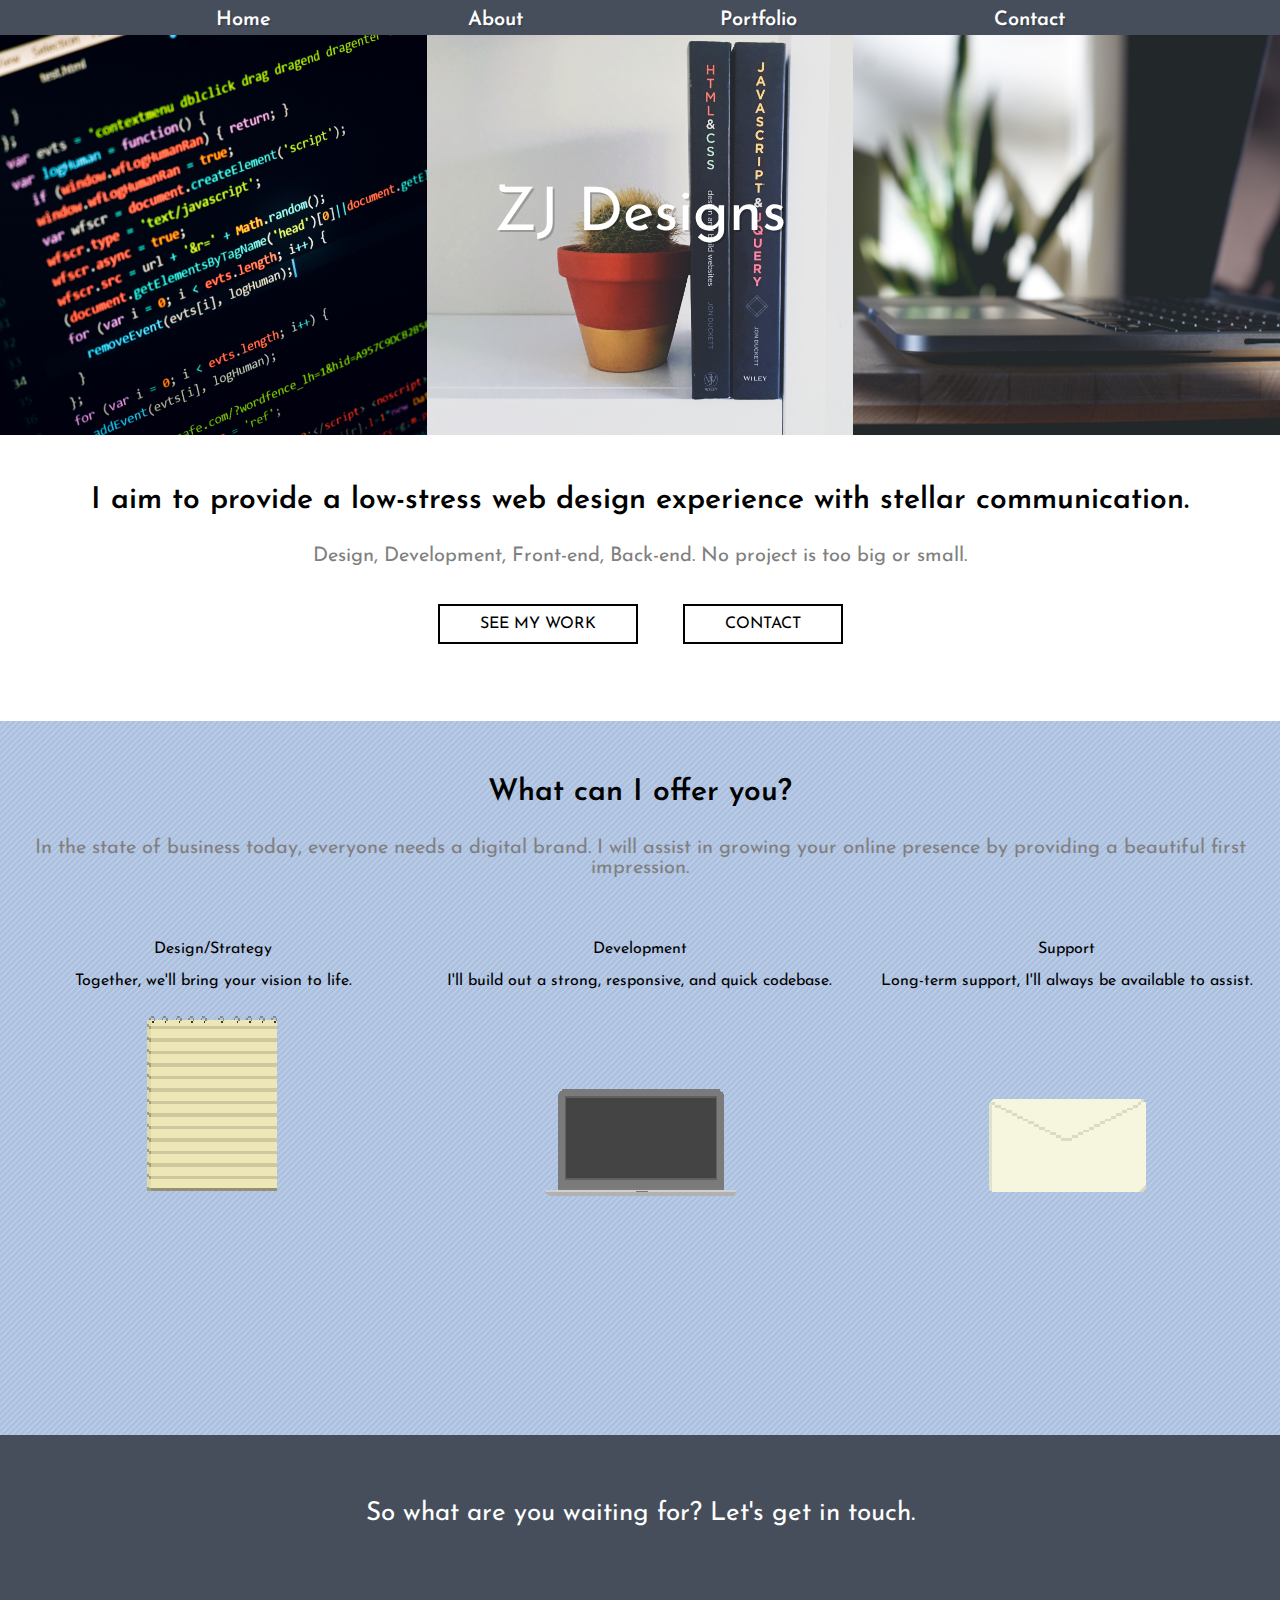
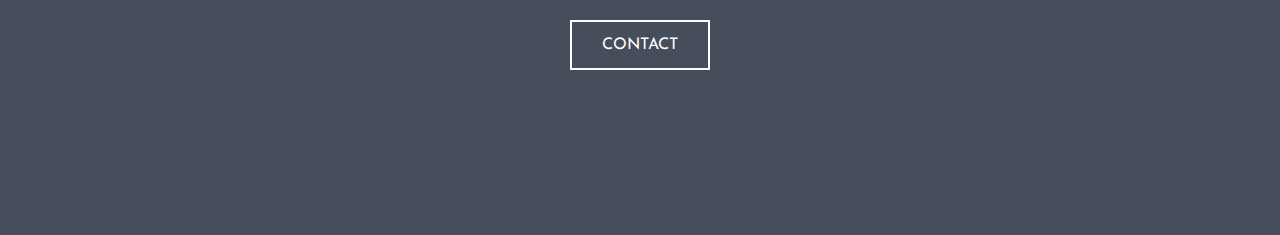
<file: index.html>
<!DOCTYPE html>
<html>
<head>
	<title>ZJ Designs - Home</title>
	<link rel="stylesheet" type="text/css" href="styles.css">
	<link href="https://fonts.googleapis.com/css?family=Josefin+Sans:400,600,700" rel="stylesheet">
</head>

<body>

	<div class="nav">
		<div class="nav-btn">
			<label id="nav-check-label" for="nav-check">
				<span id="btn-line-left"></span>
				<span id="btn-line-remove"></span>
				<span id="btn-line-right"></span>
			</label>
		</div>
		<input type="checkbox" id="nav-check" onclick="rotateLines()">

		<div class="nav-links">
			<a href="index.html">Home</a>
			<a href="about.html">About</a>
			<a href="portfolio.html">Portfolio</a>
			<a href="contact.html">Contact</a>
		</div>
	</div>

<div class="container">
	<div class="header">
		<div class="h-bg h-img1"></div>
		<div class="h-bg h-img2">
			<p class="h-text">ZJ Designs</p>
		</div>
		<div class="h-bg h-img3"></div>
	</div>

	<div class="body">
		<div class="mission">
			<div>
				<p class="m-header">I aim to provide a low-stress web design experience with stellar communication.</p>

				<p class="m-body">Design, Development, Front-end, Back-end. No project is too big or small.</p>

				<div class="m-links">
					<a href="portfolio.html" class="m-l-portfolio">SEE MY WORK</a>
					<a href="contact.html" class="m-l-contact">CONTACT</a>
				</div>
			</div>
		</div>

		<div class="offer">
			<div class="o-text">
				<p class="o-t-header">What can I offer you?</p>
				<p class="o-t-body">In the state of business today, everyone needs a digital brand. I will assist in growing your online presence by providing a beautiful first impression.</p>
			</div>
			<div class="o-skills">
				<div class="o-sk">
					<p>Design/Strategy</p>
					<p>Together, we'll bring your vision to life.</p>
					<img src="images/design.png">
				</div>
				<div class="o-sk">
					<p>Development</p>
					<p>I'll build out a strong, responsive, and quick codebase.</p>
					<img src="images/development.png">
				</div>
				<div class="o-sk">
					<p>Support</p>
					<p>Long-term support, I'll always be available to assist.</p>
					<img src="images/support.png">
					<p></p>
				</div>
			</div>
		</div>
	</div>

	<div class="footer">
		<p class="f-text">So what are you waiting for? Let's get in touch.</p>
		<a class="f-contact" href="contact.html">CONTACT</a>
	</div>

	<script type="text/javascript" src="script.js"></script>
</div>

</body>
</html>
</file>
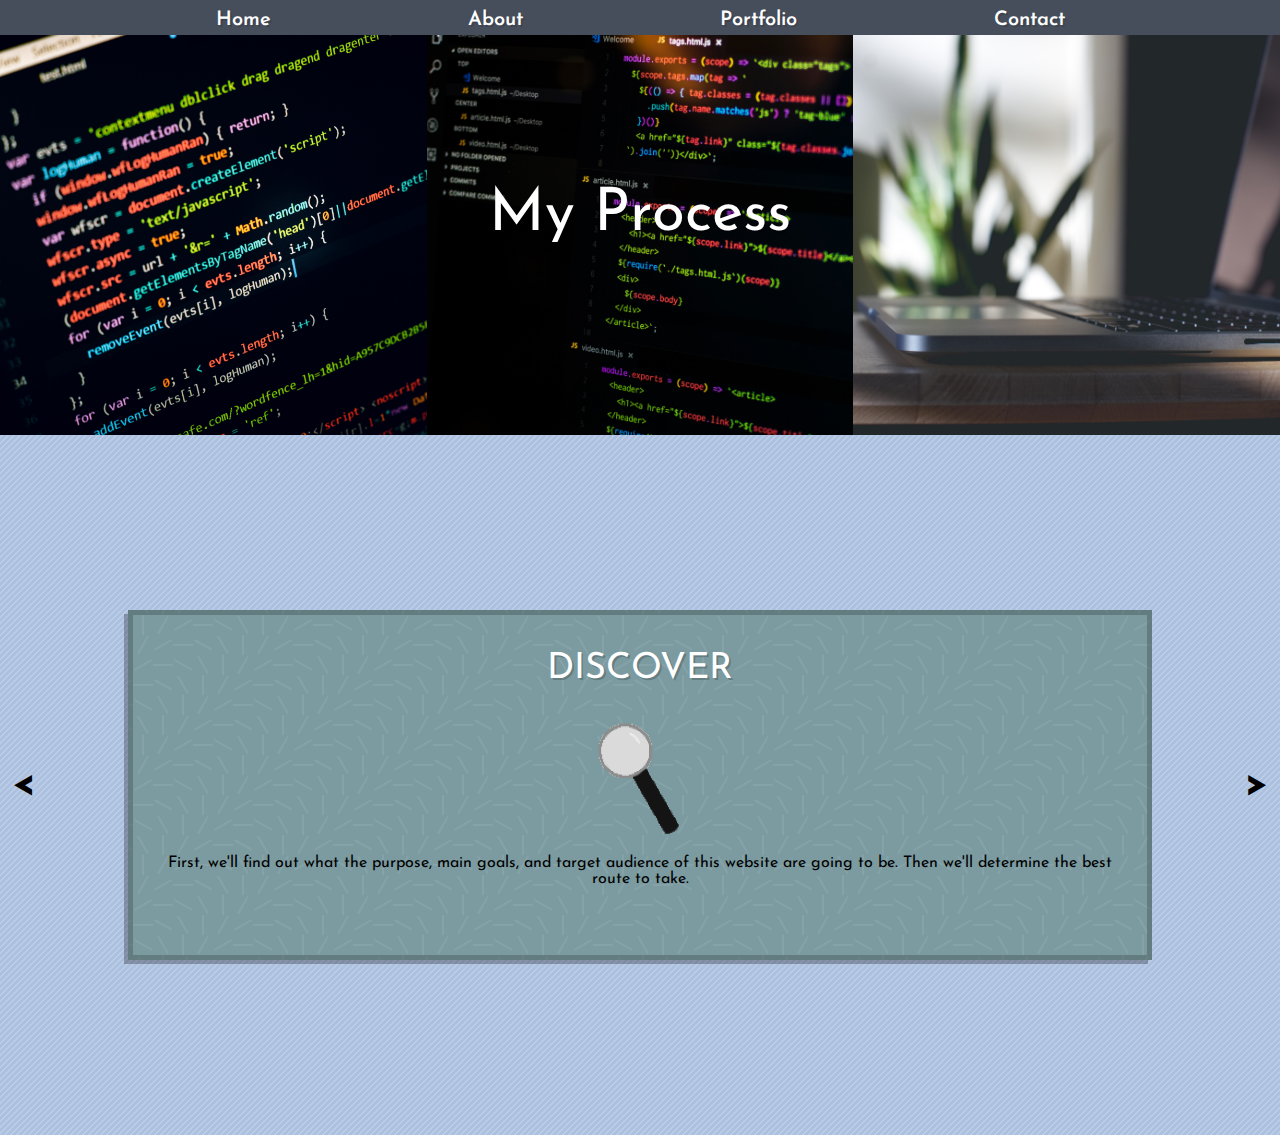
<file: about.html>
<!DOCTYPE html>
<html>
<head>
	<title>ZJ Designs - About</title>
	<link rel="stylesheet" type="text/css" href="styles-about.css">
	<link href="https://fonts.googleapis.com/css?family=Josefin+Sans:400,600,700" rel="stylesheet">
</head>

<body>

<div class="nav">
	<div class="nav-btn">
		<label id="nav-check-label" for="nav-check">
			<span id="btn-line-left"></span>
			<span id="btn-line-remove"></span>
			<span id="btn-line-right"></span>
		</label>
	</div>

	<input type="checkbox" id="nav-check" onclick="rotateLines()">

	<div class="nav-links">
		<a href="index.html">Home</a>
		<a href="about.html">About</a>
		<a href="portfolio.html">Portfolio</a>
		<a href="contact.html">Contact</a>
	</div>
</div>

<div class="container">
	<div class="header">
		<div class="h-bg h-img1"></div>
		<div class="h-bg h-img2">
			<p class="h-text">My Process</p>
		</div>
		<div class="h-bg h-img3"></div>
	</div>

<div class="body">

	<div class="slide fade discover">
		<p class="sl-head">DISCOVER</p>
		<img src="images/mag.png">
		<p class="sl-body">First, we'll find out what the purpose, main goals, and target audience of this website are going to be. Then we'll determine the best route to take.</p>
	</div>

	<div class="slide fade design">
		<p class="sl-head">DESIGN</p>
		<img src="images/camera.png">
		<p class="sl-body">We'll then design the page layouts, things like how many pages and what type of content. This is YOUR website, you decide what goes in it!</p>
	</div>

	<div class="slide fade develop">
		<p class="sl-head">DEVELOP</p>
		<img src="images/pc.png">
		<p class="sl-body">I'll take it from here. In this stage I'll be developing fast, responsive pages for your website. I'll be using technologies like HTML, CSS, JavaScript, Express, React, and much more.</p>
	</div>

	<div class="slide fade launch">
		<p class="sl-head">LAUNCH</p>
		<img src="images/rocket.png">
		<p class="sl-body">Then it's time to see your baby come to life! This is where the site is reviewed and then eventually hosted and launched.</p>
	</div>

	<a class="prev" onclick="plusSlides(-1)"><</a>
	<a class="next" onclick="plusSlides(1)">></a>
</div>

	<script type="text/javascript" src="script-about.js"></script>
</body>
</html>
</file>
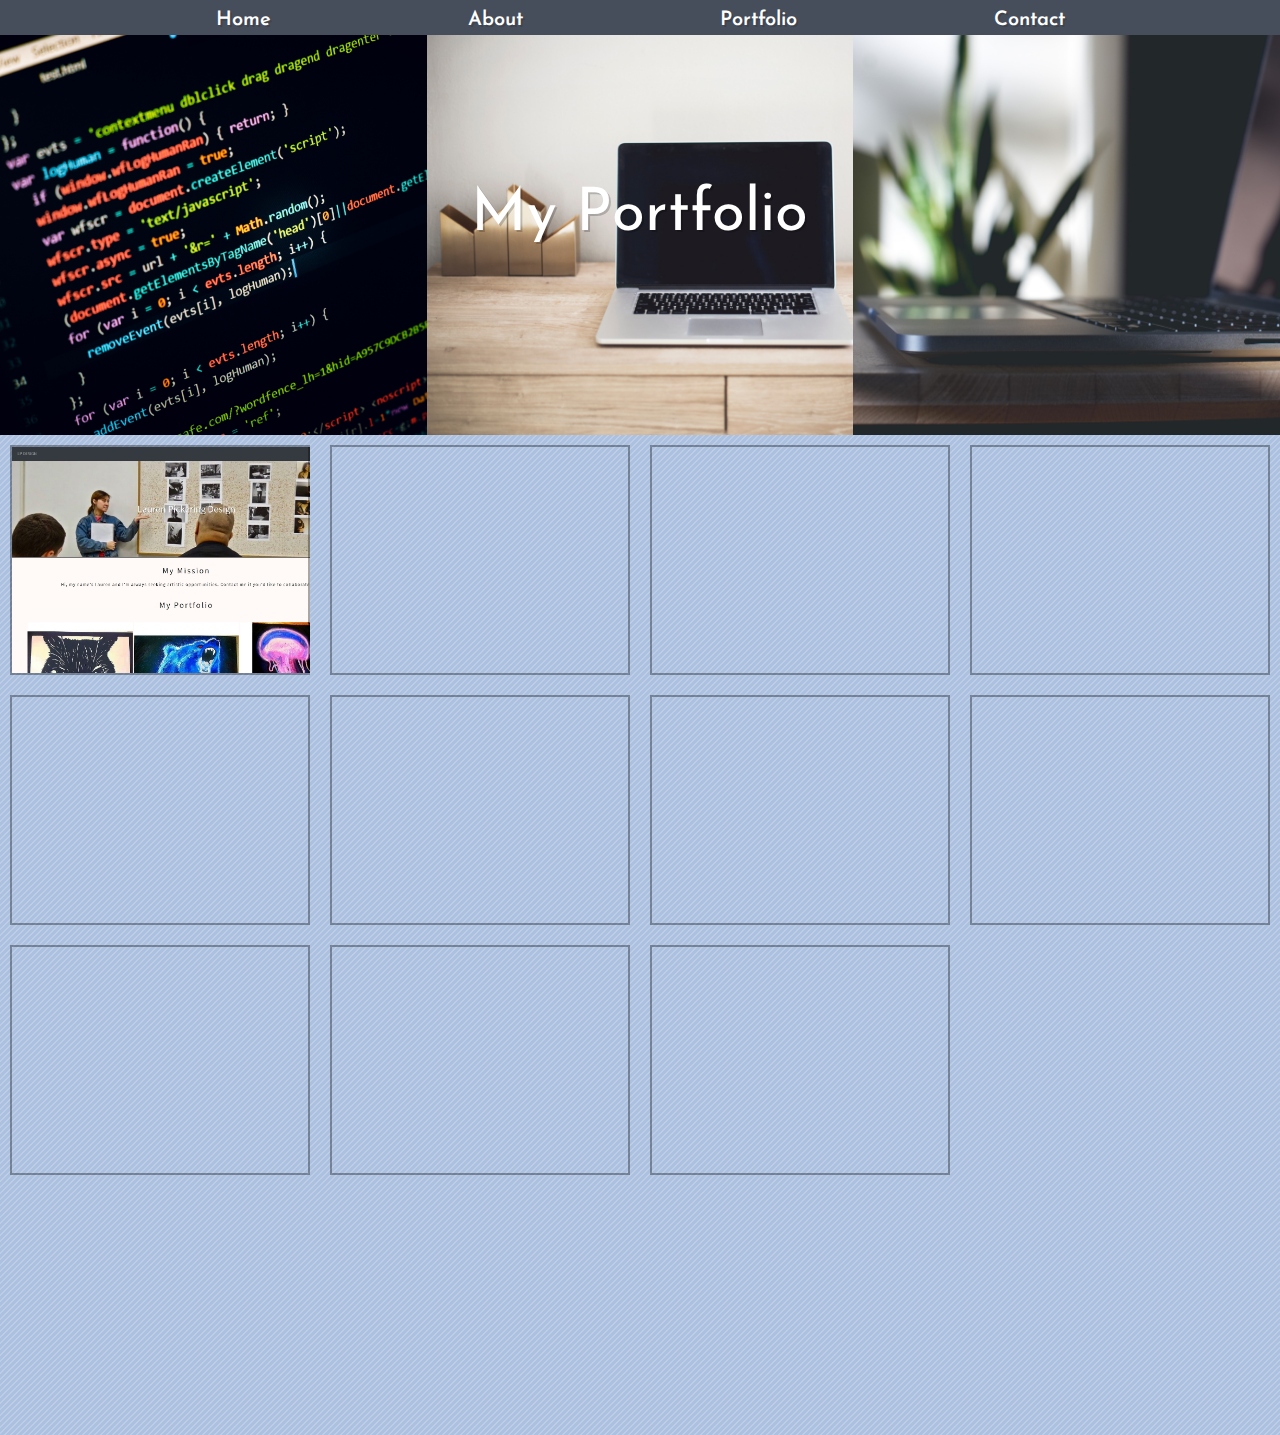
<file: portfolio.html>
<!DOCTYPE html>
<html>
<head>
	<title>ZJ Designs - Portfolio</title>
	<link rel="stylesheet" type="text/css" href="styles-portfolio.css">
	<link href="https://fonts.googleapis.com/css?family=Josefin+Sans:400,600,700" rel="stylesheet">
</head>

<body>

<div class="nav">
	<div class="nav-btn">
		<label id="nav-check-label" for="nav-check">
			<span id="btn-line-left"></span>
			<span id="btn-line-remove"></span>
			<span id="btn-line-right"></span>
		</label>
	</div>

	<input type="checkbox" id="nav-check" onclick="rotateLines()">

	<div class="nav-links">
		<a href="index.html">Home</a>
		<a href="about.html">About</a>
		<a href="portfolio.html">Portfolio</a>
		<a href="contact.html">Contact</a>
	</div>
</div>

<div class="container">
	<div class="header">
		<div class="h-bg h-img1"></div>
		<div class="h-bg h-img2">
			<p class="h-text">My Portfolio</p>
		</div>
		<div class="h-bg h-img3"></div>
	</div>

<div class="body">
	<a href="http://laurenpickering.design" class="portContainer lpdesign"></a>
	<a href="" class="portContainer"></a>
	<a href="" class="portContainer"></a>
	<a href="" class="portContainer"></a>
	<a href="" class="portContainer"></a>
	<a href="" class="portContainer"></a>
	<a href="" class="portContainer"></a>
	<a href="" class="portContainer"></a>
	<a href="" class="portContainer"></a>
	<a href="" class="portContainer"></a>
	<a href="" class="portContainer"></a>
</div>

	<script type="text/javascript" src="script.js"></script>
</body>
</html>
</file>
<file: styles.css>
* {
	box-sizing: border-box;
	--bg1: #acc0e0;
	--bg2: #9ac2c9;
	--text: #4a5043;
	--nav: #7a918d;
	--navtext: #ffcb47;
	--footer: #464e5b;
}

body {
	padding: 0;
	margin: 0;
	box-sizing: inherit;
	background-color: var(--bg1);
	font-family: "Josefin Sans";
	background-image: url("data:image/svg+xml,%3Csvg width='6' height='6' viewBox='0 0 6 6' xmlns='http://www.w3.org/2000/svg'%3E%3Cg fill='%23ffffff' fill-opacity='0.4' fill-rule='evenodd'%3E%3Cpath d='M5 0h1L0 6V5zM6 5v1H5z'/%3E%3C/g%3E%3C/svg%3E");
}

.container {
	width: 100%;
	display: grid;
	grid-template-rows: 400px 1000px 400px;
	z-index: -1;
	grid-template-areas:
	"image"
	"info"
	"footer";
}


/*START NAV*/

.nav {
	background: var(--footer);
}

.nav-links {
	text-align: center;
	height: 35px;
	padding-top: 10px;
}


.nav-btn {
	position: absolute;
}

.nav-links a {
	margin-left: 7.5%;
	margin-right: 7.5%;
	text-decoration: none;
	color: white;
	font-size: 20px;
	font-weight: 600;
	z-index: 2;
	text-shadow: 2px 2px #00000023;
	transition: all 0.5s ease;
}

.nav-links a:hover {
	color: var(--navtext);
}

.nav-links a:active {
	border-bottom: 1px solid white;
}

#nav-check {
	display: none;
}

/*END NAV*/



/*START HEADER*/

.header {
	background: white;
	display: grid;
	grid-template-columns: repeat(3, 1fr);
	grid-template-rows: 1fr;
}

.h-img1 {
	background: url("images/2.jpg");
	background-repeat: no-repeat;
	background-size: cover;
}

.h-img2 {
	background: url("images/3.jpg");
	background-repeat: no-repeat;
	background-size: cover;
}

.h-img3 {
	background: url("images/5.jpg");
	background-repeat: no-repeat;
	background-size: cover;
}

.h-text {
	font-size: 60px;
	margin-top: 150px;
	color: white;
	text-shadow: 2px 2px #00000033;
	text-align: center;
}

/*END HEADER*/



/*START BODY*/

.body {
	background: white;
	display: grid;
	grid-template-rows: 0.6fr 1.5fr;
	grid-template-columns: 1fr;
	text-align: center;
}

.m-header {
	padding-right: 20px;
	padding-left: 20px;
	margin-top: 50px;
	font-size: 30px;
	font-weight: 600;
}

.m-body {
	font-size: 20px;
	color: gray;
}

.m-links {
	margin-top: 50px;
}

.m-links a {
	text-decoration: none;
	padding: 10px 40px 10px 40px;
	margin-right: 20px;
	margin-left: 20px;
	border: 2px solid black;
	color: black;
	transition: all 0.3s ease;
}

.m-links a:hover {
	font-size: 18px;
	padding: 15px 45px 15px 45px;
	color: var(--navtext);
	border: 2px solid var(--navtext);
}

.offer {
	background-color: var(--bg1);
	background-color: #acc0e0;
	background-image: url("data:image/svg+xml,%3Csvg width='6' height='6' viewBox='0 0 6 6' xmlns='http://www.w3.org/2000/svg'%3E%3Cg fill='%23ffffff' fill-opacity='0.4' fill-rule='evenodd'%3E%3Cpath d='M5 0h1L0 6V5zM6 5v1H5z'/%3E%3C/g%3E%3C/svg%3E");
	display: grid;
	grid-template-rows: 2fr 5fr;
}

.o-text {
	justify-self: center;
	align-self: center;
}

.o-t-header {
	font-size: 30px;
	font-weight: 600;
}

.o-t-body {
	margin-left: 20px;
	margin-right: 20px;
	font-size: 20px;
	color: gray;
}

.o-skills {
	display: grid;
	grid-template-columns: repeat(3, 1fr);
}

/*END BODY*/

/*START FOOTER*/

.footer {
	text-align: center;
	background: var(--footer);
}

.f-text {
	font-size: 26px;
	padding-left: 20px;
	padding-right: 20px;
	margin-top: 65px;
	margin-bottom: 110px;
	color: white;
	text-align: center;
}

.f-contact {
	text-decoration: none;
	color: white;
	padding: 15px 30px 15px 30px;
	border: 2px solid white;
	transition: all 0.5s ease;
}

.f-contact:hover {
	font-size: 20px;
	padding: 20px 40px 20px 40px;
	background: white;
	color: var(--text);
}

@media only screen and (max-width: 1200px) {

	.nav-links {
		position: absolute;
		display: block;
		width: 100%;
		height: 0px;
		top: 0px;
		left: 0px;
		overflow-y: hidden;
		transition: all 0.2s ease-in;
	}

	.nav-links a {
		display: block;
		width 100%;
		font-size: 60px;
		margin-top: 100px;
	}

	.nav-btn label {
		background: #00000033;
		position: fixed;
		right: 0px;
		top: 0px;
		width: 50px;
		height: 50px;
		z-index: 2;
		transition: all 0.3s ease-in;
	}

	.nav-btn label span {
		position: absolute;
		display: block;
		width: 20px;
		margin: auto;
		margin-top: 17%;
		border-top: 2px solid white;
		transition: all 0.3s ease-in;
		transform-origin: 1.5px 1px;
	}

	.nav-btn label:hover {
		background: var(--navtext);
	}

	#btn-line-left {
		margin-left: 15px;
		margin-top: 10px;
	}

	#btn-line-remove {
		margin-left: 15px;
		margin-top: 22.25px;
	}

	#btn-line-right {
		margin-left: 15px;
		margin-top: 35px;
	}

	#nav-check:not(:checked) + .nav-links {
		height: 0px;
	}

	#nav-check:checked + .nav-links {
		height: calc(100vh);
		background: var(--bg2);
		overflow-y: auto;
		position: fixed;
	}

	#nav-check:checked + .nav-btn label span {
		border-top: 2px solid #00000000;
	}

}

@media only screen and (max-width: 1000px) {

	.container {
		grid-template-rows: calc(100vh) calc(250vh) calc(100vh);
	}

	.f-text {
		margin-top: calc(20vh);
		margin-bottom: calc(28vh);
	}

	.body {
		grid-template-rows: 0.2fr 1.5fr;
	}

	.header {
		grid-template-columns: 0fr 1fr 0fr;
	}

	.h-img2 {
		background-position: top left;
	}

	.h-text {
		font-size: 100px;
		margin-top: calc(40vh);
	}

	.nav-btn label {
		width: 100px;
		height: 100px;
		position: fixed;
	}

	.nav-btn label span {
		width: 40px;
		height: 10px;
		transform-origin: 2px 1px;
	}

	#btn-line-left {
		margin-left: 30px;
		margin-top: 20px;
	}

	#btn-line-remove {
		margin-left: 30px;
		margin-top: 45px;
	}

	#btn-line-right {
		margin-left: 30px;
		margin-top: 70px;
	}

	.m-header {
		font-size: 5vw;
	}

	.m-body {
		font-size: 3vw;
		padding-left: 2em;
		padding-right: 2em;
	}

	.m-links {
		font-size: 3vw;
		padding-bottom: 100px;
	}

	.o-t-header {
		font-size: 80px;
	}

	.o-t-body {
		font-size: 40px;
	}

	.o-skills {
		font-size: 40px;
		grid-template-columns: 1fr;
		grid-template-rows: repeat(3, 1fr);
	}

	.f-text {
		font-size: 60px;
	}

	.f-contact {
		font-size: 100px;
		padding-top: 30px;
	}

	.f-contact:hover {
		font-size: 110px;
		padding: 30px 60px 30px 60px;
	}

}
</file>
<file: styles-about.css>
* {
	box-sizing: border-box;
	--bg1: #acc0e0;
	--bg2: #9ac2c9;
	--text: #4a5043;
	--nav: #7a918d;
	--navtext: #ffcb47;
	--footer: #464e5b;
}

body {
	padding: 0;
	margin: 0;
	box-sizing: inherit;
	background-color: var(--bg1);
	font-family: "Josefin Sans";
	scroll-behavior: smooth;
	background-image: url("data:image/svg+xml,%3Csvg width='6' height='6' viewBox='0 0 6 6' xmlns='http://www.w3.org/2000/svg'%3E%3Cg fill='%23ffffff' fill-opacity='0.4' fill-rule='evenodd'%3E%3Cpath d='M5 0h1L0 6V5zM6 5v1H5z'/%3E%3C/g%3E%3C/svg%3E");
}

.container {
	width: 100%;
	display: grid;
	grid-template-rows: 400px 700px;
	z-index: -1;
	grid-template-areas:
	"image"
	"info";
}


/*START NAV*/

.nav {
	background: var(--footer);
}

.nav-links {
	text-align: center;
	height: 35px;
	padding-top: 10px;
}

.nav-btn {
	position: absolute;
}

.nav-links a {
	margin-left: 7.5%;
	margin-right: 7.5%;
	text-decoration: none;
	color: white;
	font-size: 20px;
	font-weight: 600;
	z-index: 2;
	text-shadow: 2px 2px #00000023;
	transition: all 0.5s ease;
}

.nav-links a:hover {
	color: var(--navtext);
}

.nav-links a:active {
	border-bottom: 1px solid white;
}

#nav-check {
	display: none;
}

/*END NAV*/



/*START HEADER*/

.header {
	background: white;
	display: grid;
	grid-template-columns: repeat(3, 1fr);
	grid-template-rows: 1fr;
}

.h-img1 {
	background: url("images/2.jpg");
	background-repeat: no-repeat;
	background-size: cover;
}

.h-img2 {
	background: url("images/6.jpg");
	background-repeat: no-repeat;
	background-size: cover;
}

.h-img3 {
	background: url("images/5.jpg");
	background-repeat: no-repeat;
	background-size: cover;
}

.h-text {
	font-size: 60px;
	margin-top: 150px;
	color: white;
	text-shadow: 2px 2px #00000033;
	text-align: center;
}

/*END HEADER*/



/*START BODY*/

.body {
	grid-area: "info";
	position: relative;
	display: grid;
	grid-template-rows: 1fr;
}

.slide {
	border: 5px solid #00000033;
	width: 80%;
	height: 50%;
	justify-self: center;
	align-self: center;
	box-shadow: -4px 4px #00000044;
	z-index: 0;
	text-align: center;
}

.slide img {
	width: 7em;
}

.sl-head {
	font-size: 36px;
	color: white;
	text-shadow: 2px 2px #00000033;
}

.sl-body {
	margin-left: 20px;
	margin-right: 20px;
}

.discover {
	background: #7b9ba0;
	background-color: #7b9ba0;
	background-image: url("data:image/svg+xml,%3Csvg width='120' height='120' viewBox='0 0 120 120' xmlns='http://www.w3.org/2000/svg'%3E%3Cpath d='M9 0h2v20H9V0zm25.134.84l1.732 1-10 17.32-1.732-1 10-17.32zm-20 20l1.732 1-10 17.32-1.732-1 10-17.32zM58.16 4.134l1 1.732-17.32 10-1-1.732 17.32-10zm-40 40l1 1.732-17.32 10-1-1.732 17.32-10zM80 9v2H60V9h20zM20 69v2H0v-2h20zm79.32-55l-1 1.732-17.32-10L82 4l17.32 10zm-80 80l-1 1.732-17.32-10L2 84l17.32 10zm96.546-75.84l-1.732 1-10-17.32 1.732-1 10 17.32zm-100 100l-1.732 1-10-17.32 1.732-1 10 17.32zM38.16 24.134l1 1.732-17.32 10-1-1.732 17.32-10zM60 29v2H40v-2h20zm19.32 5l-1 1.732-17.32-10L62 24l17.32 10zm16.546 4.16l-1.732 1-10-17.32 1.732-1 10 17.32zM111 40h-2V20h2v20zm3.134.84l1.732 1-10 17.32-1.732-1 10-17.32zM40 49v2H20v-2h20zm19.32 5l-1 1.732-17.32-10L42 44l17.32 10zm16.546 4.16l-1.732 1-10-17.32 1.732-1 10 17.32zM91 60h-2V40h2v20zm3.134.84l1.732 1-10 17.32-1.732-1 10-17.32zm24.026 3.294l1 1.732-17.32 10-1-1.732 17.32-10zM39.32 74l-1 1.732-17.32-10L22 64l17.32 10zm16.546 4.16l-1.732 1-10-17.32 1.732-1 10 17.32zM71 80h-2V60h2v20zm3.134.84l1.732 1-10 17.32-1.732-1 10-17.32zm24.026 3.294l1 1.732-17.32 10-1-1.732 17.32-10zM120 89v2h-20v-2h20zm-84.134 9.16l-1.732 1-10-17.32 1.732-1 10 17.32zM51 100h-2V80h2v20zm3.134.84l1.732 1-10 17.32-1.732-1 10-17.32zm24.026 3.294l1 1.732-17.32 10-1-1.732 17.32-10zM100 109v2H80v-2h20zm19.32 5l-1 1.732-17.32-10 1-1.732 17.32 10zM31 120h-2v-20h2v20z' fill='%23ffffff' fill-opacity='0.07' fill-rule='evenodd'/%3E%3C/svg%3E");
}

.design {
	background: #82a07b;
	background-image: url("data:image/svg+xml,%3Csvg width='120' height='120' viewBox='0 0 120 120' xmlns='http://www.w3.org/2000/svg'%3E%3Cpath d='M9 0h2v20H9V0zm25.134.84l1.732 1-10 17.32-1.732-1 10-17.32zm-20 20l1.732 1-10 17.32-1.732-1 10-17.32zM58.16 4.134l1 1.732-17.32 10-1-1.732 17.32-10zm-40 40l1 1.732-17.32 10-1-1.732 17.32-10zM80 9v2H60V9h20zM20 69v2H0v-2h20zm79.32-55l-1 1.732-17.32-10L82 4l17.32 10zm-80 80l-1 1.732-17.32-10L2 84l17.32 10zm96.546-75.84l-1.732 1-10-17.32 1.732-1 10 17.32zm-100 100l-1.732 1-10-17.32 1.732-1 10 17.32zM38.16 24.134l1 1.732-17.32 10-1-1.732 17.32-10zM60 29v2H40v-2h20zm19.32 5l-1 1.732-17.32-10L62 24l17.32 10zm16.546 4.16l-1.732 1-10-17.32 1.732-1 10 17.32zM111 40h-2V20h2v20zm3.134.84l1.732 1-10 17.32-1.732-1 10-17.32zM40 49v2H20v-2h20zm19.32 5l-1 1.732-17.32-10L42 44l17.32 10zm16.546 4.16l-1.732 1-10-17.32 1.732-1 10 17.32zM91 60h-2V40h2v20zm3.134.84l1.732 1-10 17.32-1.732-1 10-17.32zm24.026 3.294l1 1.732-17.32 10-1-1.732 17.32-10zM39.32 74l-1 1.732-17.32-10L22 64l17.32 10zm16.546 4.16l-1.732 1-10-17.32 1.732-1 10 17.32zM71 80h-2V60h2v20zm3.134.84l1.732 1-10 17.32-1.732-1 10-17.32zm24.026 3.294l1 1.732-17.32 10-1-1.732 17.32-10zM120 89v2h-20v-2h20zm-84.134 9.16l-1.732 1-10-17.32 1.732-1 10 17.32zM51 100h-2V80h2v20zm3.134.84l1.732 1-10 17.32-1.732-1 10-17.32zm24.026 3.294l1 1.732-17.32 10-1-1.732 17.32-10zM100 109v2H80v-2h20zm19.32 5l-1 1.732-17.32-10 1-1.732 17.32 10zM31 120h-2v-20h2v20z' fill='%23ffffff' fill-opacity='0.07' fill-rule='evenodd'/%3E%3C/svg%3E");
}

.develop {
	background: #997ba0;
	background-image: url("data:image/svg+xml,%3Csvg width='120' height='120' viewBox='0 0 120 120' xmlns='http://www.w3.org/2000/svg'%3E%3Cpath d='M9 0h2v20H9V0zm25.134.84l1.732 1-10 17.32-1.732-1 10-17.32zm-20 20l1.732 1-10 17.32-1.732-1 10-17.32zM58.16 4.134l1 1.732-17.32 10-1-1.732 17.32-10zm-40 40l1 1.732-17.32 10-1-1.732 17.32-10zM80 9v2H60V9h20zM20 69v2H0v-2h20zm79.32-55l-1 1.732-17.32-10L82 4l17.32 10zm-80 80l-1 1.732-17.32-10L2 84l17.32 10zm96.546-75.84l-1.732 1-10-17.32 1.732-1 10 17.32zm-100 100l-1.732 1-10-17.32 1.732-1 10 17.32zM38.16 24.134l1 1.732-17.32 10-1-1.732 17.32-10zM60 29v2H40v-2h20zm19.32 5l-1 1.732-17.32-10L62 24l17.32 10zm16.546 4.16l-1.732 1-10-17.32 1.732-1 10 17.32zM111 40h-2V20h2v20zm3.134.84l1.732 1-10 17.32-1.732-1 10-17.32zM40 49v2H20v-2h20zm19.32 5l-1 1.732-17.32-10L42 44l17.32 10zm16.546 4.16l-1.732 1-10-17.32 1.732-1 10 17.32zM91 60h-2V40h2v20zm3.134.84l1.732 1-10 17.32-1.732-1 10-17.32zm24.026 3.294l1 1.732-17.32 10-1-1.732 17.32-10zM39.32 74l-1 1.732-17.32-10L22 64l17.32 10zm16.546 4.16l-1.732 1-10-17.32 1.732-1 10 17.32zM71 80h-2V60h2v20zm3.134.84l1.732 1-10 17.32-1.732-1 10-17.32zm24.026 3.294l1 1.732-17.32 10-1-1.732 17.32-10zM120 89v2h-20v-2h20zm-84.134 9.16l-1.732 1-10-17.32 1.732-1 10 17.32zM51 100h-2V80h2v20zm3.134.84l1.732 1-10 17.32-1.732-1 10-17.32zm24.026 3.294l1 1.732-17.32 10-1-1.732 17.32-10zM100 109v2H80v-2h20zm19.32 5l-1 1.732-17.32-10 1-1.732 17.32 10zM31 120h-2v-20h2v20z' fill='%23ffffff' fill-opacity='0.07' fill-rule='evenodd'/%3E%3C/svg%3E");
}

.launch {
	background: #a0897b;
	background-image: url("data:image/svg+xml,%3Csvg width='120' height='120' viewBox='0 0 120 120' xmlns='http://www.w3.org/2000/svg'%3E%3Cpath d='M9 0h2v20H9V0zm25.134.84l1.732 1-10 17.32-1.732-1 10-17.32zm-20 20l1.732 1-10 17.32-1.732-1 10-17.32zM58.16 4.134l1 1.732-17.32 10-1-1.732 17.32-10zm-40 40l1 1.732-17.32 10-1-1.732 17.32-10zM80 9v2H60V9h20zM20 69v2H0v-2h20zm79.32-55l-1 1.732-17.32-10L82 4l17.32 10zm-80 80l-1 1.732-17.32-10L2 84l17.32 10zm96.546-75.84l-1.732 1-10-17.32 1.732-1 10 17.32zm-100 100l-1.732 1-10-17.32 1.732-1 10 17.32zM38.16 24.134l1 1.732-17.32 10-1-1.732 17.32-10zM60 29v2H40v-2h20zm19.32 5l-1 1.732-17.32-10L62 24l17.32 10zm16.546 4.16l-1.732 1-10-17.32 1.732-1 10 17.32zM111 40h-2V20h2v20zm3.134.84l1.732 1-10 17.32-1.732-1 10-17.32zM40 49v2H20v-2h20zm19.32 5l-1 1.732-17.32-10L42 44l17.32 10zm16.546 4.16l-1.732 1-10-17.32 1.732-1 10 17.32zM91 60h-2V40h2v20zm3.134.84l1.732 1-10 17.32-1.732-1 10-17.32zm24.026 3.294l1 1.732-17.32 10-1-1.732 17.32-10zM39.32 74l-1 1.732-17.32-10L22 64l17.32 10zm16.546 4.16l-1.732 1-10-17.32 1.732-1 10 17.32zM71 80h-2V60h2v20zm3.134.84l1.732 1-10 17.32-1.732-1 10-17.32zm24.026 3.294l1 1.732-17.32 10-1-1.732 17.32-10zM120 89v2h-20v-2h20zm-84.134 9.16l-1.732 1-10-17.32 1.732-1 10 17.32zM51 100h-2V80h2v20zm3.134.84l1.732 1-10 17.32-1.732-1 10-17.32zm24.026 3.294l1 1.732-17.32 10-1-1.732 17.32-10zM100 109v2H80v-2h20zm19.32 5l-1 1.732-17.32-10 1-1.732 17.32 10zM31 120h-2v-20h2v20z' fill='%23ffffff' fill-opacity='0.07' fill-rule='evenodd'/%3E%3C/svg%3E");
}

.prev, .next {
	font-size: 40px;
	font-weight: bold;
	cursor: pointer;
	position: absolute;
	transition: 0.6s ease;
	z-index: 0;
}

.prev {
	justify-self: left;
	align-self: center;
	margin-left: 1%;
}

.next {
	justify-self: right;
	align-self: center;
	margin-right: 1%;
}

.fade {
	-webkit-animation-name: fade;
	-webkit-animation-duration: 1.5s;
	animation-name: fade;
	animation-duration: 1.5s;
}

@-webkey-keyframes fade {
	from {opacity: .4}
	to {opacity: 1}
}

@keyframes fade {
	from {opacity: .4}
	to {opacity: 1}
}


@media only screen and (max-width: 1200px) {

	.nav-links {
		position: absolute;
		display: block;
		width: 100%;
		height: 0px;
		top: 0px;
		left: 0px;
		overflow-y: hidden;
		transition: all 0.2s ease-in;
	}

	.nav-links a {
		display: block;
		width 100%;
		font-size: 60px;
		margin-top: 100px;
	}

	.nav-btn label {
		background: #00000033;
		position: fixed;
		right: 0px;
		top: 0px;
		width: 50px;
		height: 50px;
		z-index: 2;
		transition: all 0.3s ease-in;
	}

	.nav-btn label span {
		position: absolute;
		display: block;
		width: 20px;
		margin: auto;
		margin-top: 17%;
		border-top: 2px solid white;
		transition: all 0.3s ease-in;
		transform-origin: 1.5px 1px;
	}

	.nav-btn label:hover {
		background: var(--navtext);
	}

	#btn-line-left {
		margin-left: 15px;
		margin-top: 10px;
	}

	#btn-line-remove {
		margin-left: 15px;
		margin-top: 22.25px;
	}

	#btn-line-right {
		margin-left: 15px;
		margin-top: 35px;
	}

	#nav-check:not(:checked) + .nav-links {
		height: 0px;
	}

	#nav-check:checked + .nav-links {
		height: calc(100vh);
		background: var(--bg2);
		z-index: 1;
		overflow-y: auto;
		position: fixed;
	}

	#nav-check:checked + .nav-btn label span {
		border-top: 2px solid #00000000;
	}

}

@media only screen and (max-width: 1000px) {

	.slide {
		width: 100%;
		height: calc(50rem);
	}

	.sl-head {
		font-size: 60px;
	}

	.sl-body {
		font-size: 5vw;
	}

	.prev, .next {
	font-size: 80px;
	color: #00000044;
	margin-bottom: 4em;
	}

	.container {
		grid-template-rows: calc(100vh) calc(100vh);
	}

	.header {
		grid-template-columns: 0fr 1fr 0fr;
	}

	.h-img2 {
		background-position: top left;
	}

	.h-text {
		font-size: 100px;
		margin-top: calc(40vh);
	}

	.nav-btn label {
		width: 100px;
		height: 100px;
		position: fixed;
	}

	.nav-btn label span {
		width: 40px;
		height: 10px;
		transform-origin: 2px 1px;
	}

	#btn-line-left {
		margin-left: 30px;
		margin-top: 20px;
	}

	#btn-line-remove {
		margin-left: 30px;
		margin-top: 45px;
	}

	#btn-line-right {
		margin-left: 30px;
		margin-top: 70px;
	}

}
</file>
<file: styles-portfolio.css>
* {
	box-sizing: border-box;
	--bg1: #acc0e0;
	--bg2: #9ac2c9;
	--text: #4a5043;
	--nav: #7a918d;
	--navtext: #ffcb47;
	--footer: #464e5b;
}

body {
	padding: 0;
	margin: 0;
	box-sizing: inherit;
	background-color: var(--bg1);
	font-family: "Josefin Sans";
	scroll-behavior: smooth;
	background-image: url("data:image/svg+xml,%3Csvg width='6' height='6' viewBox='0 0 6 6' xmlns='http://www.w3.org/2000/svg'%3E%3Cg fill='%23ffffff' fill-opacity='0.4' fill-rule='evenodd'%3E%3Cpath d='M5 0h1L0 6V5zM6 5v1H5z'/%3E%3C/g%3E%3C/svg%3E");
}

.container {
	width: 100%;
	display: grid;
	grid-template-rows: 400px 1000px;
	z-index: -1;
	grid-template-areas:
	"image"
	"info";
}


/*START NAV*/

.nav {
	background: var(--footer);
}

.nav-links {
	text-align: center;
	height: 35px;
	padding-top: 10px;
}


.nav-btn {
	position: absolute;
}

.nav-links a {
	margin-left: 7.5%;
	margin-right: 7.5%;
	text-decoration: none;
	color: white;
	font-size: 20px;
	font-weight: 600;
	z-index: 2;
	text-shadow: 2px 2px #00000023;
	transition: all 0.5s ease;
}

.nav-links a:hover {
	color: var(--navtext);
}

.nav-links a:active {
	border-bottom: 1px solid white;
}

#nav-check {
	display: none;
}

/*END NAV*/



/*START HEADER*/

.header {
	background: white;
	display: grid;
	grid-template-columns: repeat(3, 1fr);
	grid-template-rows: 1fr;
}

.h-img1 {
	background: url("images/2.jpg");
	background-repeat: no-repeat;
	background-size: cover;
}

.h-img2 {
	background: url("images/4.jpg");
	background-repeat: no-repeat;
	background-size: cover;
}

.h-img3 {
	background: url("images/5.jpg");
	background-repeat: no-repeat;
	background-size: cover;
}

.h-text {
	font-size: 60px;
	margin-top: 150px;
	color: white;
	text-shadow: 2px 2px #00000033;
	text-align: center;
}

/*END HEADER*/



/*START BODY*/

.body {
	grid-area: "info";
	display: grid;
	grid-template-columns: repeat(4, 1fr);
	grid-template-rows: repeat(4, 1fr);
}

.portContainer {
	display: grid;
	margin: 10px;
	border: 2px solid #00000055;
	background-repeat: no-repeat;
	background-size: cover;
	transition: margin 1s ease;
}

.portContainer:hover {
	margin: 0;
}

.lpdesign {
	background-image: url("images/lpdesign.jpg");
}

/*.body {
	background: white;
	display: grid;
	grid-template-rows: 0.6fr 1.5fr;
	grid-template-columns: 1fr;
	text-align: center;
}

.m-header {
	padding-right: 20px;
	padding-left: 20px;
	margin-top: 50px;
	font-size: 30px;
	font-weight: 600;
}

.m-body {
	font-size: 20px;
	color: gray;
}

.m-links {
	margin-top: 50px;
}

.m-links a {
	text-decoration: none;
	padding: 10px 40px 10px 40px;
	margin-right: 20px;
	margin-left: 20px;
	border: 2px solid black;
	color: black;
	transition: all 0.3s ease;
}

.m-links a:hover {
	font-size: 18px;
	padding: 15px 45px 15px 45px;
	color: var(--navtext);
	border: 2px solid var(--navtext);
}

.offer {
	background-color: var(--bg1);
	display: grid;
	grid-template-rows: 2fr 5fr;
}

.o-text {
	justify-self: center;
	align-self: center;
}

.o-t-header {
	font-size: 30px;
	font-weight: 600;
}

.o-t-body {
	margin-left: 20px;
	margin-right: 20px;
	font-size: 20px;
	color: gray;
}

.o-skills {
	display: grid;
	grid-template-columns: repeat(3, 1fr);
}*/

/*END BODY*/

/*START FOOTER*/

/*.footer {
	text-align: center;
	background: var(--footer);
}

.f-text {
	font-size: 26px;
	padding-left: 20px;
	padding-right: 20px;
	margin-top: 65px;
	margin-bottom: 110px;
	color: white;
	text-align: center;
}

.f-contact {
	text-decoration: none;
	color: white;
	padding: 15px 30px 15px 30px;
	border: 2px solid white;
	transition: all 0.5s ease;
}

.f-contact:hover {
	font-size: 20px;
	padding: 20px 40px 20px 40px;
	background: white;
	color: var(--text);
}*/

@media only screen and (max-width: 1200px) {

	.nav-links {
		position: absolute;
		display: block;
		width: 100%;
		height: 0px;
		top: 0px;
		left: 0px;
		overflow-y: hidden;
		transition: all 0.2s ease-in;
	}

	.nav-links a {
		display: block;
		width 100%;
		font-size: 60px;
		margin-top: 100px;
	}

	.nav-btn label {
		background: #00000033;
		position: fixed;
		right: 0px;
		top: 0px;
		width: 50px;
		height: 50px;
		z-index: 2;
		transition: all 0.3s ease-in;
	}

	.nav-btn label span {
		position: absolute;
		display: block;
		width: 20px;
		margin: auto;
		margin-top: 17%;
		border-top: 2px solid white;
		transition: all 0.3s ease-in;
		transform-origin: 1.5px 1px;
	}

	.nav-btn label:hover {
		background: var(--navtext);
	}

	#btn-line-left {
		margin-left: 15px;
		margin-top: 10px;
	}

	#btn-line-remove {
		margin-left: 15px;
		margin-top: 22.25px;
	}

	#btn-line-right {
		margin-left: 15px;
		margin-top: 35px;
	}

	#nav-check:not(:checked) + .nav-links {
		height: 0px;
	}

	#nav-check:checked + .nav-links {
		height: calc(100vh);
		background: var(--bg2);
		overflow-y: auto;
		position: fixed;
	}

	#nav-check:checked + .nav-btn label span {
		border-top: 2px solid #00000000;
	}

	.body {
		grid-template-columns: 1fr 1fr;
		grid-template-rows: auto;
	}

}

@media only screen and (max-width: 1000px) {

	.container {
		grid-template-rows: calc(100vh) calc(100vh);
	}

	.header {
		grid-template-columns: 0fr 1fr 0fr;
	}

	.h-img2 {
		background-position: top left;
	}

	.h-text {
		font-size: 100px;
		margin-top: calc(40vh);
	}

	.nav-btn label {
		width: 100px;
		height: 100px;
		position: fixed;
	}

	.nav-btn label span {
		width: 40px;
		height: 10px;
		transform-origin: 2px 1px;
	}

	#btn-line-left {
		margin-left: 30px;
		margin-top: 20px;
	}

	#btn-line-remove {
		margin-left: 30px;
		margin-top: 45px;
	}

	#btn-line-right {
		margin-left: 30px;
		margin-top: 70px;
	}

	.body {
		grid-template-columns: 1fr;
		grid-template-rows: repeat(10, 300px);
	}

}
</file>
